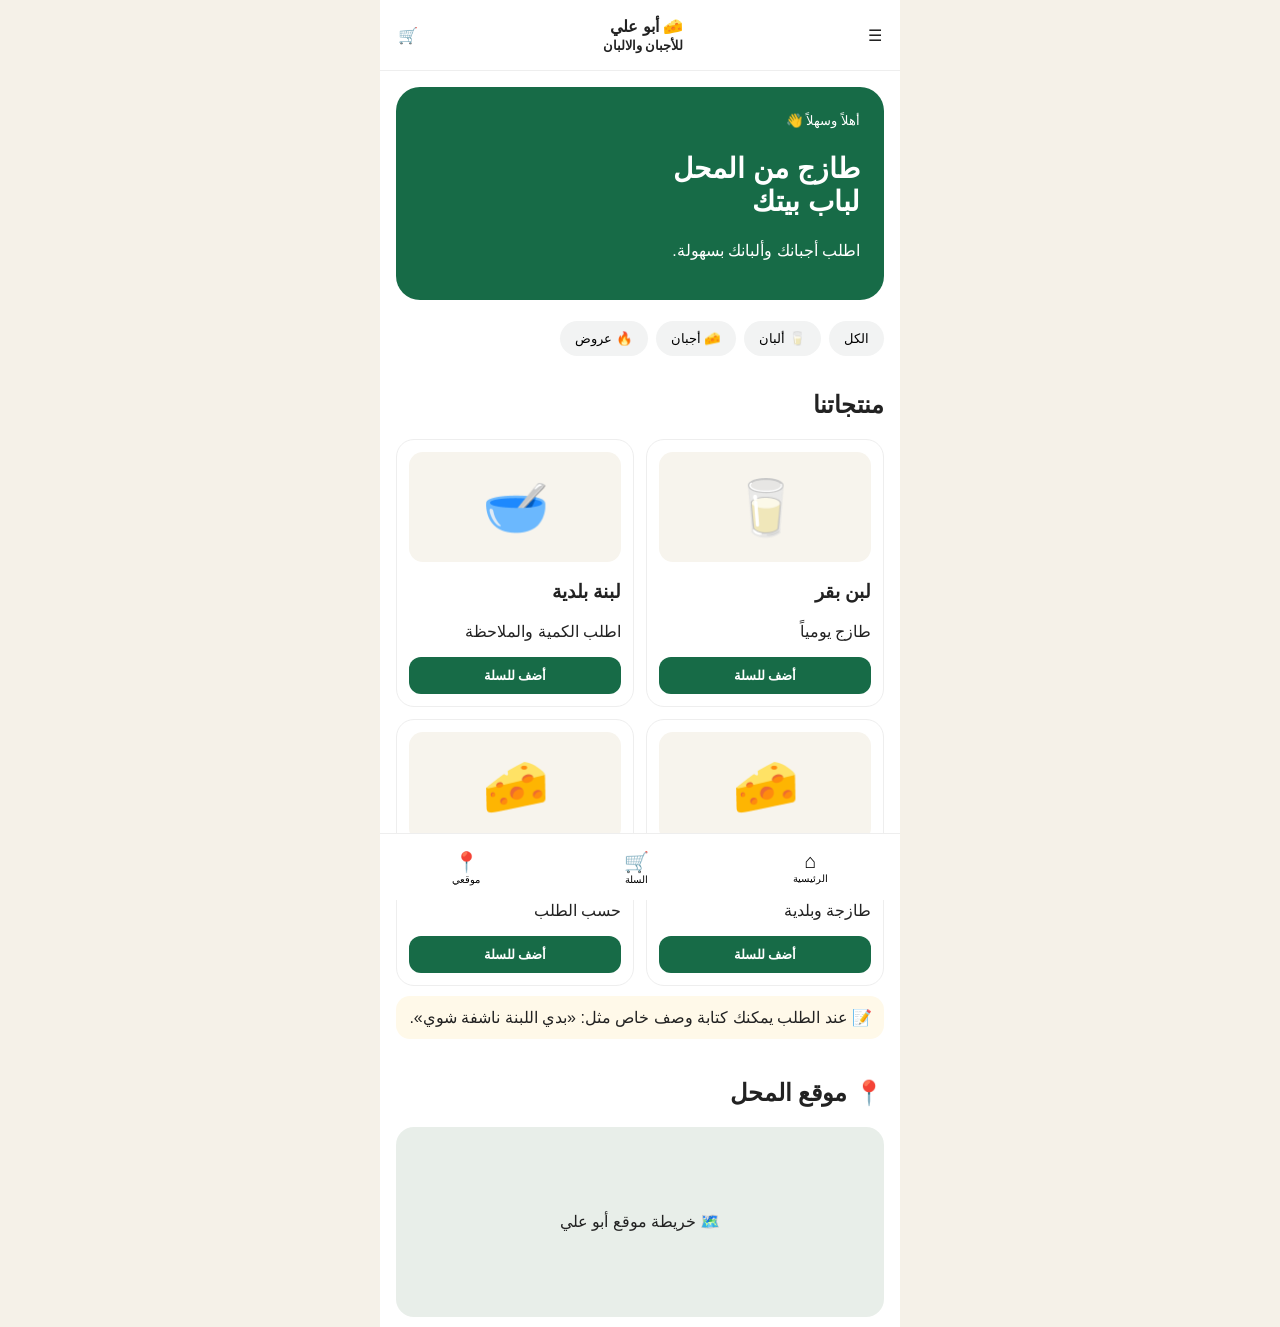
<file: abu-ali-preview.html>
<!doctype html><html lang="ar" dir="rtl"><head><meta charset="utf-8"><meta name="viewport" content="width=device-width,initial-scale=1"><meta name="theme-color" content="#f7f2e8"><title>أبو علي للأجبان والالبان</title><style>body{margin:0;background:#f5f1e8;font-family:Arial,sans-serif;color:#222}.app{max-width:520px;min-height:100vh;margin:auto;background:#fff}.bar{height:70px;display:flex;align-items:center;justify-content:space-between;padding:0 18px;border-bottom:1px solid #eee;position:sticky;top:0;background:#fff}.logo{font-size:28px}.hero{margin:16px;padding:24px;border-radius:24px;background:#176b47;color:#fff}.hero h1{font-size:28px}.chips{display:flex;gap:8px;overflow:auto;padding:5px 16px}.chips button{border:0;padding:10px 15px;border-radius:20px;background:#f2f3f3}.section{padding:10px 16px}.grid{display:grid;grid-template-columns:1fr 1fr;gap:12px}.card{border:1px solid #eee;border-radius:18px;padding:12px}.pic{height:110px;border-radius:14px;background:#f7f4ed;display:grid;place-items:center;font-size:54px}.add{width:100%;border:0;border-radius:12px;padding:11px;background:#176b47;color:#fff;font-weight:bold}.bottom{position:fixed;bottom:0;left:50%;transform:translateX(-50%);max-width:520px;width:100%;height:66px;background:#fff;border-top:1px solid #eee;display:flex;justify-content:space-around}.bottom button{border:0;background:none;font-size:20px}.bottom small{display:block;font-size:10px}.note{background:#fff9e9;padding:12px;border-radius:14px;margin-top:10px}</style></head><body><div class="app"><header class="bar"><span>☰</span><b>🧀 أبو علي<br><small>للأجبان والالبان</small></b><span>🛒</span></header><section class="hero"><small>أهلاً وسهلاً 👋</small><h1>طازج من المحل<br>لباب بيتك</h1><p>اطلب أجبانك وألبانك بسهولة.</p></section><div class="chips"><button>الكل</button><button>🥛 ألبان</button><button>🧀 أجبان</button><button>🔥 عروض</button></div><section class="section"><h2>منتجاتنا</h2><div class="grid"><article class="card"><div class="pic">🥛</div><h3>لبن بقر</h3><p>طازج يومياً</p><button class="add">أضف للسلة</button></article><article class="card"><div class="pic">🥣</div><h3>لبنة بلدية</h3><p>اطلب الكمية والملاحظة</p><button class="add">أضف للسلة</button></article><article class="card"><div class="pic">🧀</div><h3>قريشة</h3><p>طازجة وبلدية</p><button class="add">أضف للسلة</button></article><article class="card"><div class="pic">🧀</div><h3>جبنة بلدية</h3><p>حسب الطلب</p><button class="add">أضف للسلة</button></article></div><div class="note">📝 عند الطلب يمكنك كتابة وصف خاص مثل: «بدي اللبنة ناشفة شوي».</div></section><section class="section"><h2>📍 موقع المحل</h2><div style="height:190px;border-radius:18px;background:#e8eee9;display:grid;place-items:center">🗺️ خريطة موقع أبو علي</div></section><nav class="bottom"><button>⌂<small>الرئيسية</small></button><button>🛒<small>السلة</small></button><button>📍<small>موقعي</small></button></nav></div></body></html>
</file>
